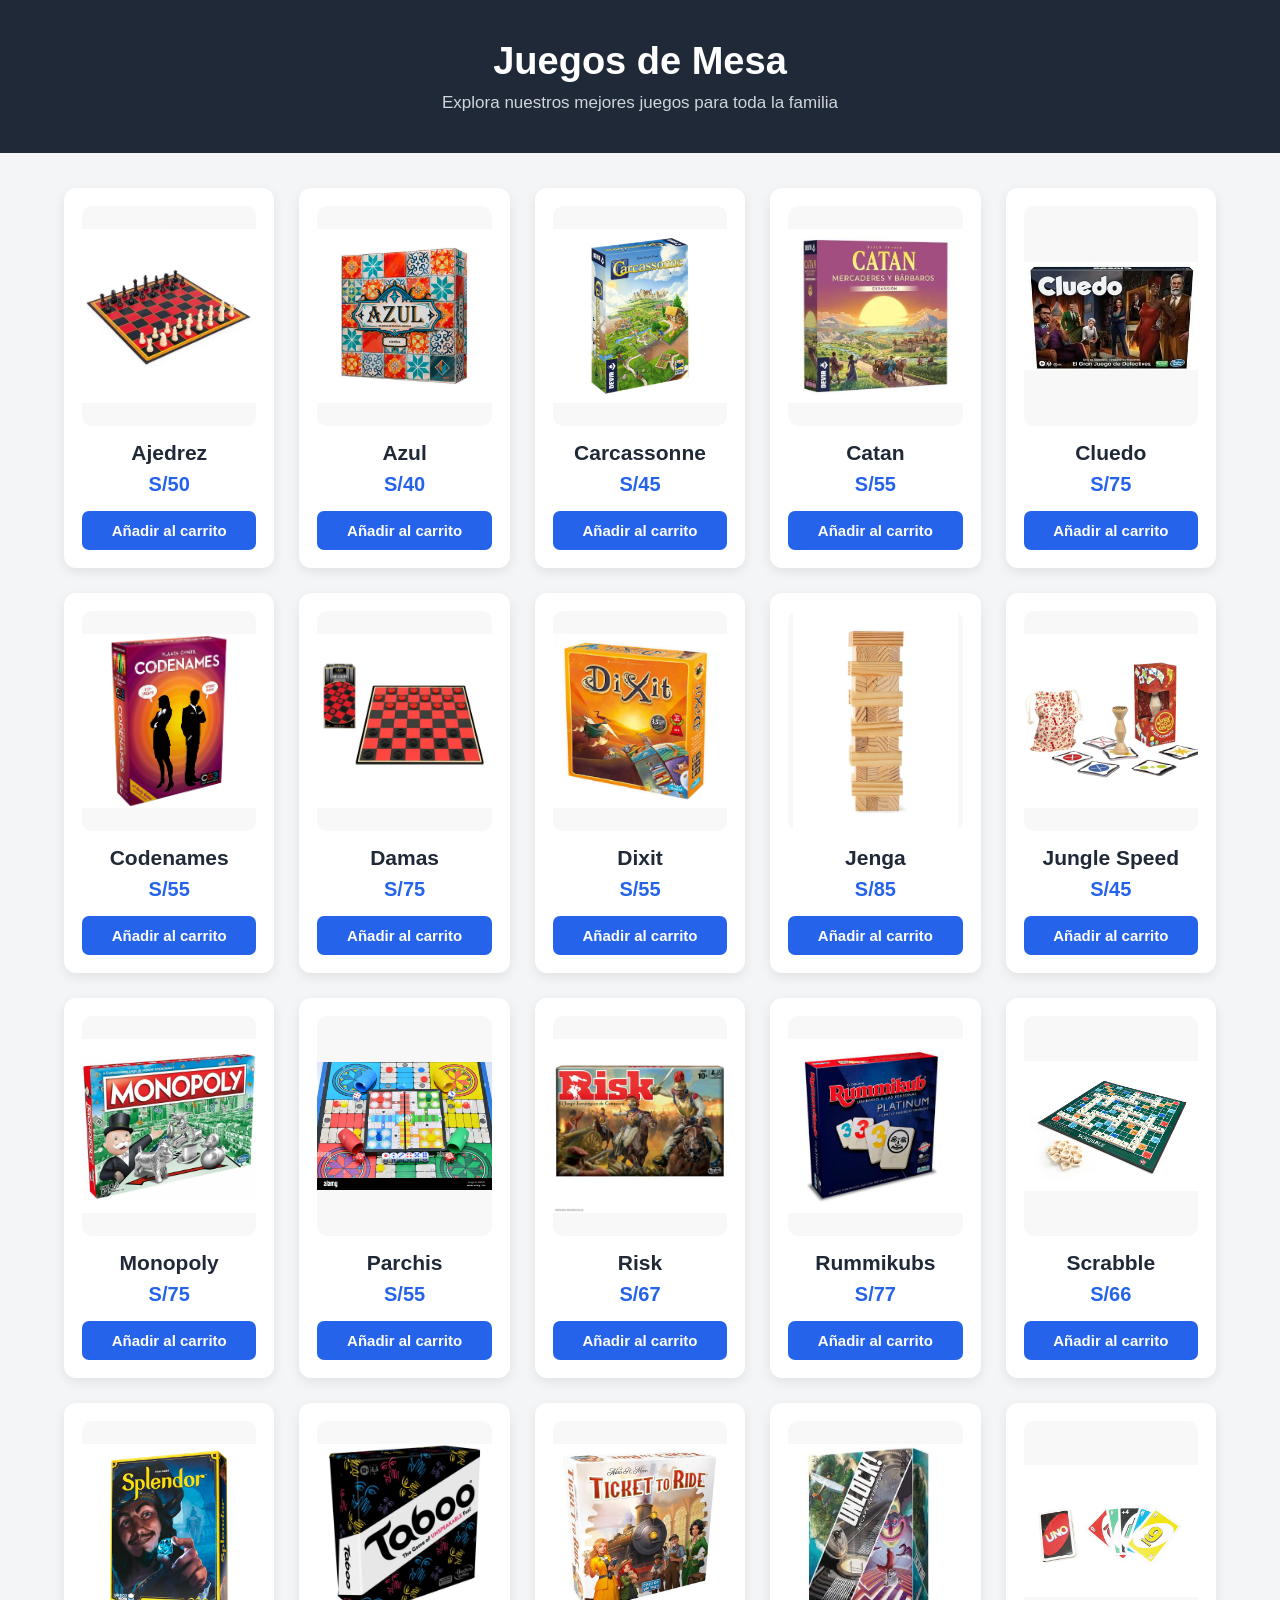
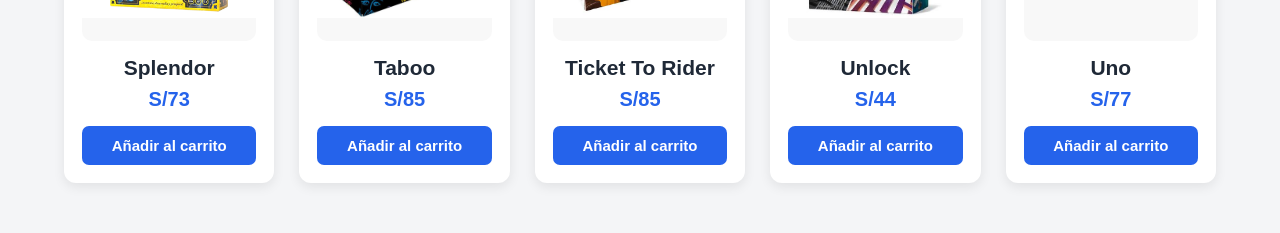
<file: TALLER CATALOGO DE JUEGOS DE MESA/index.html>
<!DOCTYPE html>
<html lang="es">

<head>
	<meta charset="UTF-8">
	<meta name="viewport" content="width=device-width, initial-scale=1.0">
	<title>Tienda de Juegos de Mesa</title>
	<link rel="stylesheet" href="style.css">
</head>

<body>
	<header>
		<h1>Juegos de Mesa</h1>
		<p>Explora nuestros mejores juegos para toda la familia</p>
	</header>

	<main class="catalogo">

		<div class="producto">
			<a href="ajedrez.html">
				<div class="contenedor-img">
					<img src="imagenes/ajedrez.jpg" alt="Ajedrez">
				</div>
			</a>
			<h2>Ajedrez</h2>
			<p>S/50</p>
			<button>Añadir al carrito</button>
		</div>

		<div class="producto">
			<a href="azul.html">
				<div class="contenedor-img">
					<img src="imagenes/azul.jpg" alt="Azul">
				</div>
			</a>
			<h2>Azul</h2>
			<p>S/40</p>
			<button>Añadir al carrito</button>
		</div>

		<div class="producto">
			<div class="contenedor-img">
				<img src="imagenes/carcassonne.jpg" alt="Carcassonne">
			</div>
			<h2>Carcassonne</h2>
			<p>S/45</p>
			<button>Añadir al carrito</button>
		</div>

		<div class="producto">
			<div class="contenedor-img">
				<img src="imagenes/catan.jpg" alt="Catan">
			</div>
			<h2>Catan</h2>
			<p>S/55</p>
			<button>Añadir al carrito</button>
		</div>

		<div class="producto">
			<div class="contenedor-img">
				<img src="imagenes/cluedo.jpg" alt="Cluedo">
			</div>
			<h2>Cluedo</h2>
			<p>S/75</p>
			<button>Añadir al carrito</button>
		</div>

		<div class="producto">
			<div class="contenedor-img">
				<img src="imagenes/codenames.jpg" alt="Codenames">
			</div>
			<h2>Codenames</h2>
			<p>S/55</p>
			<button>Añadir al carrito</button>
		</div>

		<div class="producto">
			<div class="contenedor-img">
				<img src="imagenes/damas.jpg" alt="damas">
			</div>
			<h2>Damas</h2>
			<p>S/75</p>
			<button>Añadir al carrito</button>
		</div>

		<div class="producto">
			<div class="contenedor-img">
				<img src="imagenes/dixit.jpg" alt="Dixit">
			</div>
			<h2>Dixit</h2>
			<p>S/55</p>
			<button>Añadir al carrito</button>
		</div>

		<div class="producto">
			<div class="contenedor-img">
				<img src="imagenes/jenga.jpg" alt="Jenga">
			</div>
			<h2>Jenga</h2>
			<p>S/85</p>
			<button>Añadir al carrito</button>
		</div>

		<div class="producto">
			<div class="contenedor-img">
				<img src="imagenes/junglespeed.jpg" alt="JungleSpeed">
			</div>
			<h2>Jungle Speed</h2>
			<p>S/45</p>
			<button>Añadir al carrito</button>
		</div>

		<div class="producto">
			<div class="contenedor-img">
				<img src="imagenes/monopoly.jpg" alt="Monopoly">
			</div>
			<h2>Monopoly</h2>
			<p>S/75</p>
			<button>Añadir al carrito</button>
		</div>

		<div class="producto">
			<div class="contenedor-img">
				<img src="imagenes/parchis.jpg" alt="Parchis">
			</div>
			<h2>Parchis</h2>
			<p>S/55</p>
			<button>Añadir al carrito</button>
		</div>

		<div class="producto">
			<div class="contenedor-img">
				<img src="imagenes/risk.jpg" alt="risk">
			</div>
			<h2>Risk</h2>
			<p>S/67</p>
			<button>Añadir al carrito</button>
		</div>

		<div class="producto">
			<div class="contenedor-img">
				<img src="imagenes/rummikubs.jpg" alt="Rummikubs">
			</div>
			<h2>Rummikubs</h2>
			<p>S/77</p>
			<button>Añadir al carrito</button>
		</div>

		<div class="producto">
			<div class="contenedor-img">
				<img src="imagenes/scrabble.jpg" alt="Scrabble">
			</div>
			<h2>Scrabble</h2>
			<p>S/66</p>
			<button>Añadir al carrito</button>
		</div>

		<div class="producto">
			<div class="contenedor-img">
				<img src="imagenes/splendor.jpg" alt="Splendor">
			</div>
			<h2>Splendor</h2>
			<p>S/73</p>
			<button>Añadir al carrito</button>
		</div>

		<div class="producto">
			<div class="contenedor-img">
				<img src="imagenes/taboo.jpg" alt="Taboo">
			</div>
			<h2>Taboo</h2>
			<p>S/85</p>
			<button>Añadir al carrito</button>
		</div>

		<div class="producto">
			<div class="contenedor-img">
				<img src="imagenes/tickettoride.jpg" alt="TicketToRider">
			</div>
			<h2>Ticket To Rider</h2>
			<p>S/85</p>
			<button>Añadir al carrito</button>
		</div>

		<div class="producto">
			<div class="contenedor-img">
				<img src="imagenes/unlock.jpg" alt="Unlock">
			</div>
			<h2>Unlock</h2>
			<p>S/44</p>
			<button>Añadir al carrito</button>
		</div>

		<div class="producto">
			<div class="contenedor-img">
				<img src="imagenes/uno.jpg" alt="Uno">
			</div>
			<h2>Uno</h2>
			<p>S/77</p>
			<button>Añadir al carrito</button>
		</div>

	</main>

</body>

</html>
</file>
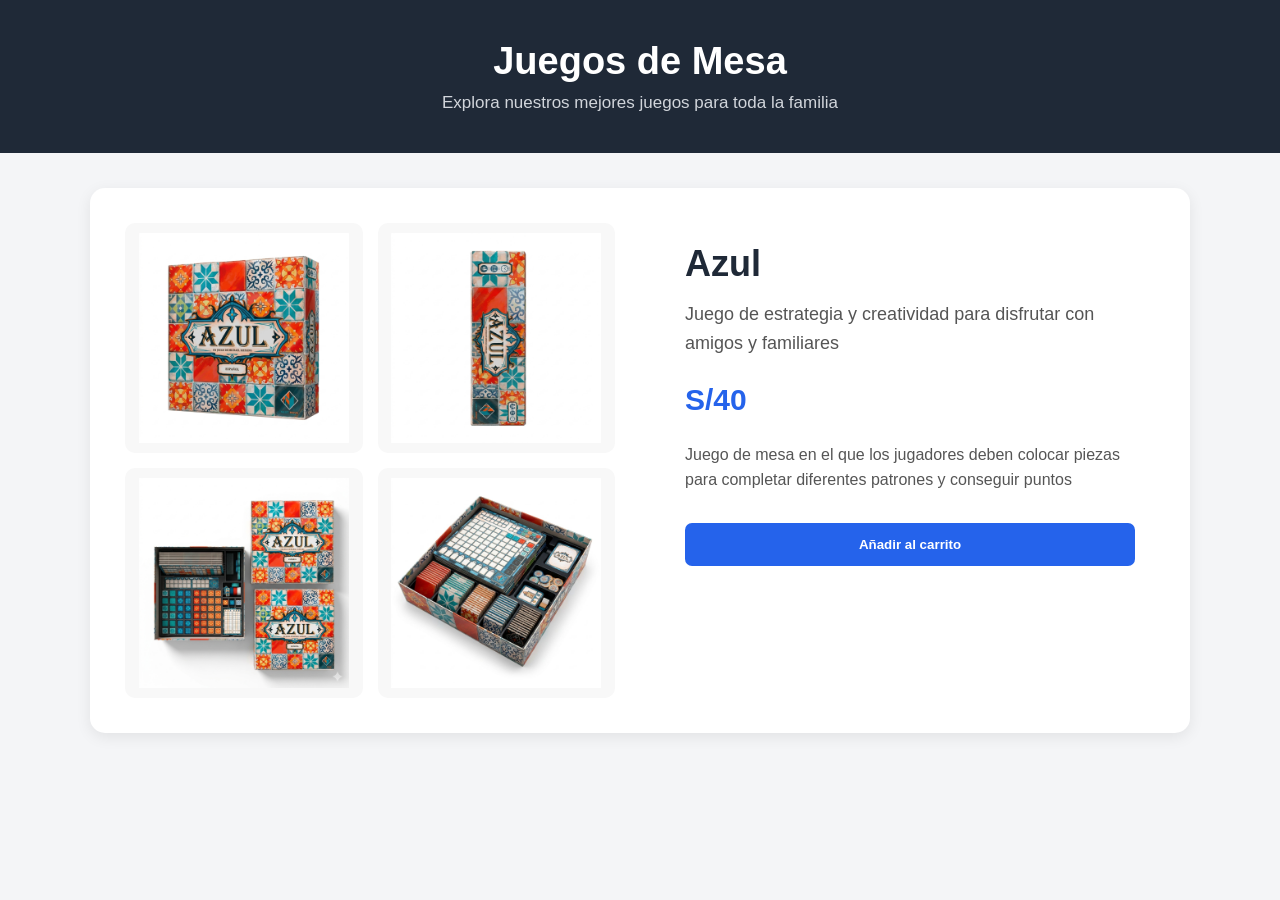
<file: TALLER CATALOGO DE JUEGOS DE MESA/ajedrez.html>
<!DOCTYPE html>
<html lang="en">
<head>
    <meta charset="UTF-8">
    <meta name="viewport" content="width=device-width, initial-scale=1.0">
    <title>Azul</title>
    <link rel="stylesheet" href="style.css">
</head>
<body>
    <header>
        <h1>Juegos de Mesa</h1>
        <p>Explora nuestros mejores juegos para toda la familia</p>
    </header>

    <main class="detalle-producto">
        <div class="galeria">
            <img src="imagenazul/azul1.jpg" alt="Azul 1">
            <img src="imagenazul/azul2.jpg" alt="Azul 2">
            <img src="imagenazul/azul3.jpg" alt="Azul 3">
            <img src="imagenazul/azul4.jpg" alt="Azul 4">
        </div>

        <div class="info-producto">
            <h2>Azul</h2>
            <p class="descripcion">Juego de estrategia y creatividad para disfrutar con amigos y familiares</p>

            <p class="precio">S/40</p>

            <p class="informacion">Juego de mesa en el que los jugadores deben colocar piezas para completar diferentes patrones y conseguir puntos</p>

            <button>Añadir al carrito</button>
        </div>
    </main>
    
</body>
</html>
</file>
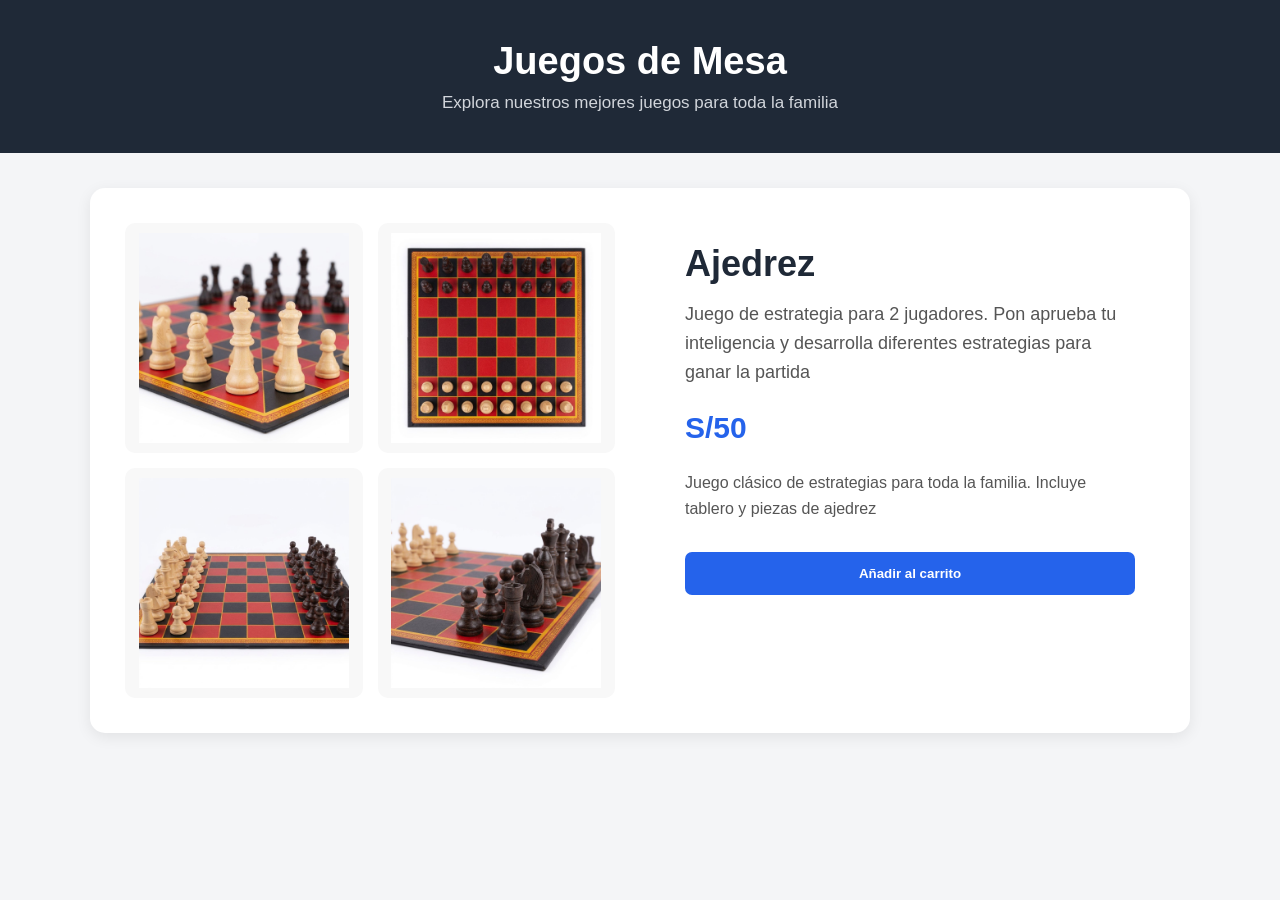
<file: TALLER CATALOGO DE JUEGOS DE MESA/azul.html>
<!DOCTYPE html>
<html lang="en">
<head>
    <meta charset="UTF-8">
    <meta name="viewport" content="width=device-width, initial-scale=1.0">
    <title>Ajedrez</title>
    <link rel="stylesheet" href="style.css">
</head>
<body>

    <header>
        <h1>Juegos de Mesa</h1>
        <p>Explora nuestros mejores juegos para toda la familia</p>
    </header>

    <main class="detalle-producto">
        <div class="galeria">
            <img src="imagenesajedrez/ajedrez1.jpg" alt="Ajedrez 1">
            <img src="imagenesajedrez/ajedrez2.jpg" alt="Ajedrez 2">
            <img src="imagenesajedrez/ajedrez3.jpg" alt="Ajedrez 3">
            <img src="imagenesajedrez/ajedrez4.jpg" alt="Ajedrez 4">
        </div>

        <div class="info-producto">
            <h2>Ajedrez</h2>
            <p class="descripcion">Juego de estrategia para 2 jugadores. Pon aprueba tu inteligencia y desarrolla diferentes estrategias para ganar la partida</p>

            <p class="precio">S/50</p>

            <p class="informacion">Juego clásico de estrategias para toda la familia. Incluye tablero y piezas de ajedrez</p>

            <button>Añadir al carrito</button>
        </div>
    </main>
</body>
</html>
</file>
<file: TALLER CATALOGO DE JUEGOS DE MESA/style.css>
* {
  margin: 0;
  padding: 0;
  box-sizing: border-box;
  }

body {
font-family: Arial, sans-serif;
background-color: #f4f5f7;
color: #222;
}



header {
background-color: #1f2937;
color: white;
text-align: center;
padding: 40px 20px;
margin-bottom: 35px;
}

header h1 {
font-size: 38px;
margin-bottom: 10px;
}

header p {
font-size: 17px;
color: #d1d5db;
}



.catalogo {
width: 90%;
max-width: 1200px;
margin: auto;
display: grid;
grid-template-columns: repeat(auto-fit, minmax(200px, 1fr));
gap: 25px;
padding-bottom: 50px;
}



.producto {
background-color: white;
border-radius: 12px;
padding: 18px;
text-align: center;
box-shadow: 0 4px 12px rgba(0, 0, 0, 0.08);
}



.contenedor-img {
width: 100%;
height: 220px;
display: flex;
align-items: center;
justify-content: center;
background-color: #f8f8f8;
border-radius: 10px;
margin-bottom: 15px;
overflow: hidden;
}



.contenedor-img img {
max-width: 100%;
max-height: 100%;
width: auto;
height: auto;
object-fit: contain;
transition: transform 0.4s ease;
}



.contenedor-img img:hover {
transform: scale(1.08);
}



.producto h2 {
font-size: 21px;
margin-bottom: 8px;
color: #1f2937;
}



.producto p {
font-size: 20px;
font-weight: bold;
color: #2563eb;
margin-bottom: 15px;
}



.producto button {
width: 100%;
padding: 11px;
border: none;
border-radius: 7px;
background-color: #2563eb;
color: white;
font-size: 15px;
font-weight: bold;
cursor: pointer;
}


.producto button:hover {
background-color: #1d4ed8;
}

.detalle-producto {
  width: 90%;
  max-width: 1100px;
  margin: auto;
  background-color: white;
  padding: 35px;
  border-radius: 15px;
  box-shadow: 0 4px 15px rgba(0, 0, 0, 0.08);
  display: grid;
  grid-template-columns: 1fr 1fr;
  gap: 50px;
  margin-bottom: 50px;
}

.galeria {
  display: grid;
  grid-template-columns: 1fr 1fr;
  gap: 15px;
}

.galeria img {
  width: 100%;
  height: 230px;
  object-fit: contain;
  background-color: #f8f8f8;
  border-radius: 10px;
  padding: 10px;
  transition: transform 0.3s ease;
}

.galeria img:hover {
  transform: scale(1.04);
}

.info-producto {
  padding: 20px;
}

.info-producto h2 {

  font-size: 36px;
  color: #1f2937;
  margin-bottom: 15px;
}

.descripcion {
  font-size: 18px;
  line-height: 1.6;
  color: #555;
  margin-bottom: 25px;
}

.precio {
  font-size: 30px;
  font-weight: bold;
  color: #2563eb;
  margin-bottom: 25px;
}

.informacion {
  font-size: 16px;
  line-height: 1.6;
  color: #555;
  margin-bottom: 30px;
}

.info-producto button {
  width: 100%;
  padding: 14px;
  border: none;
  border-radius: 7px;
  background-color: #2563eb;
  color: white;
  font-weight: bold;
  cursor: pointer;
}

.info-producto button:hover {
  background-color: #1d4ed8;
}

@media (max-width 768px) {
  .galeria {
    grid-template-columns: repeat(2,1fr);
  }
  
  .detalle-producto {
    grid-template-columns: 1fr;
  }
}

@media (max-width 480px) {
  .galeria {
    grid-template-columns: 1fr;
  }
}
</file>
